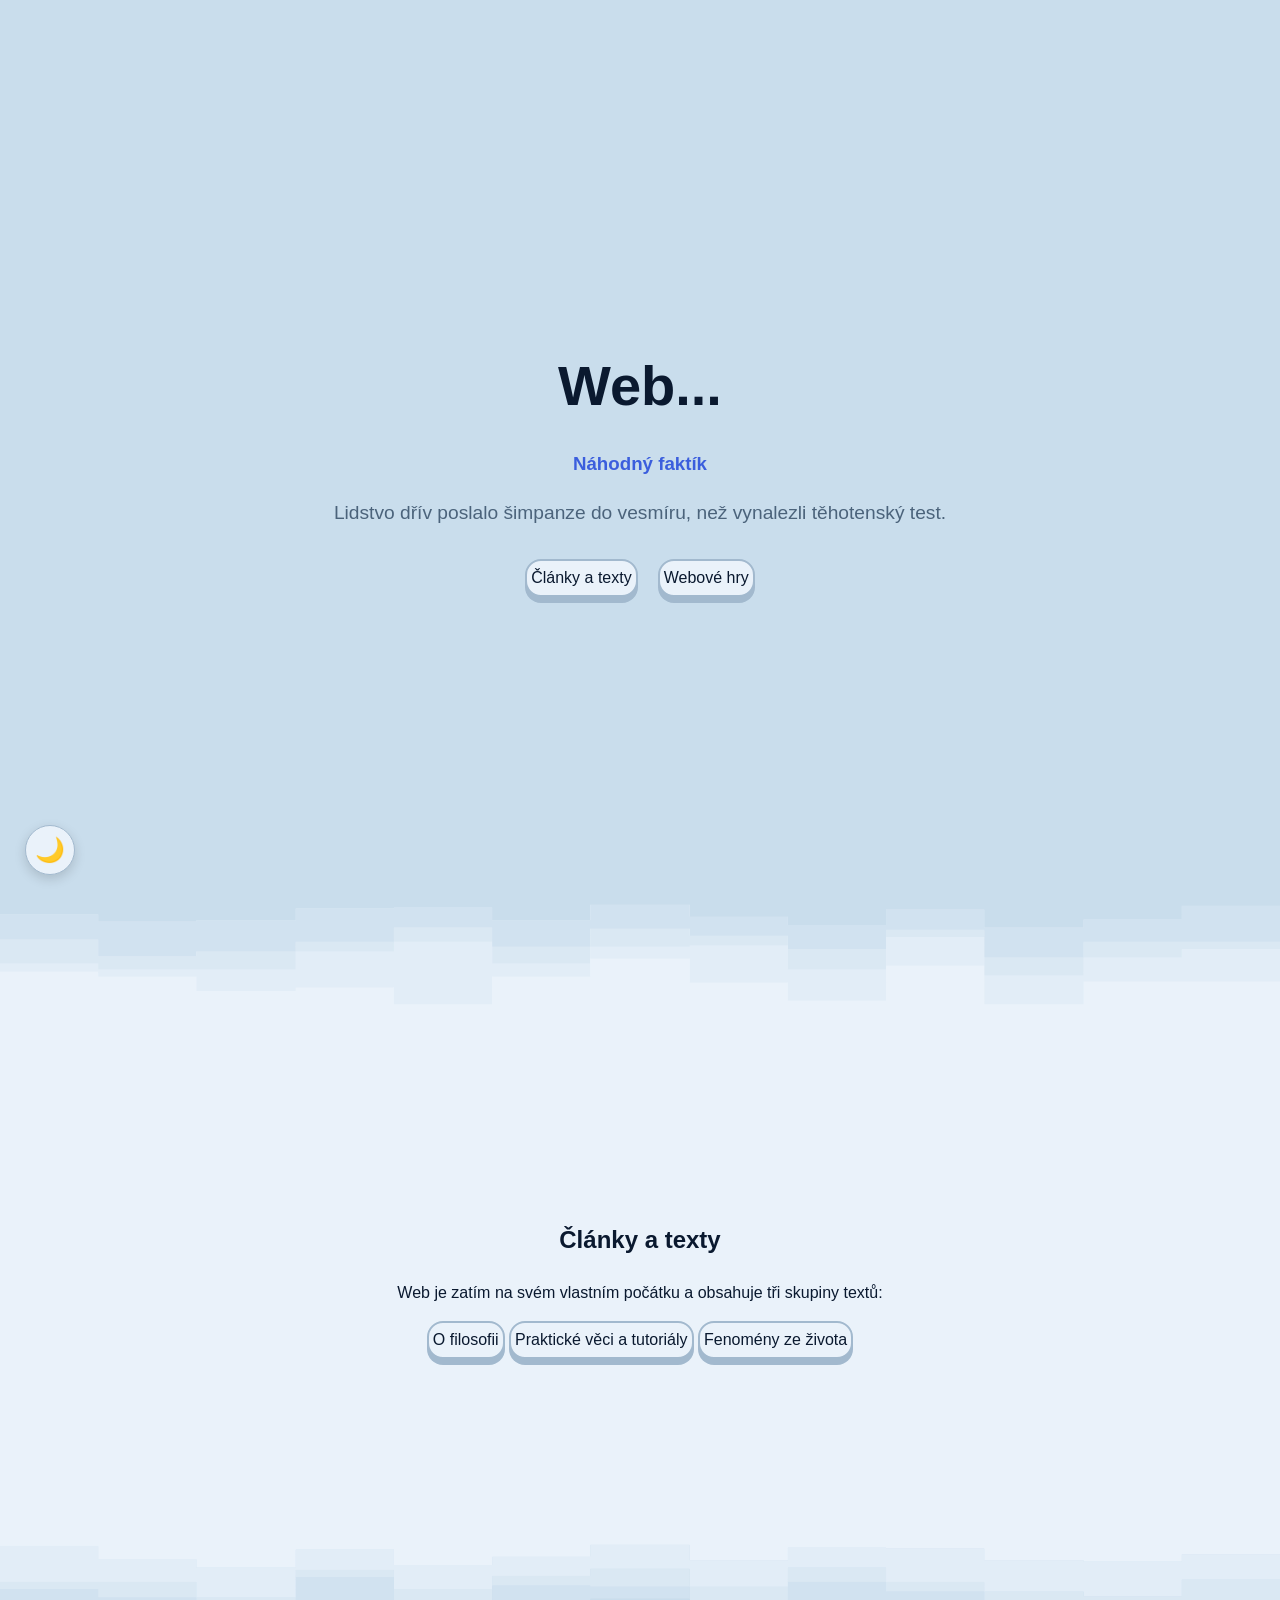
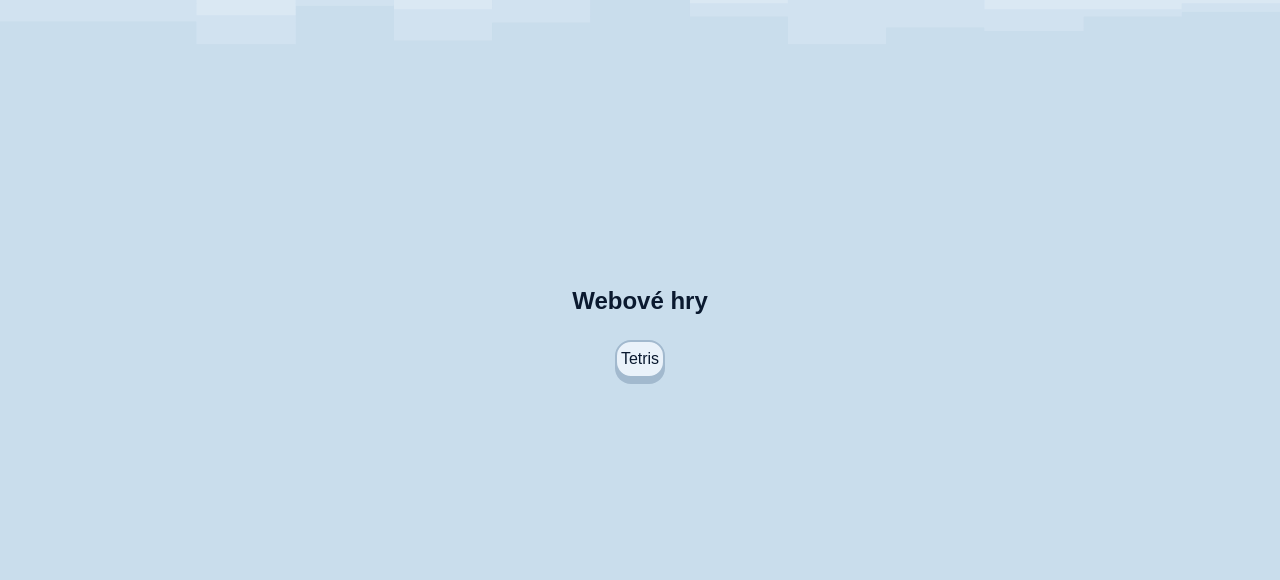
<file: index.html>
<!DOCTYPE html>
<html lang="cs">
<head>
	<meta charset="UTF-8">
	<meta name="viewport" content="width=device-width, initial-scale=1.0">

	<!-- Google tag (gtag.js) -->
	<script async src="https://www.googletagmanager.com/gtag/js?id=G-9KCL3DM62T"></script>
	<script>
	  window.dataLayer = window.dataLayer || [];
	  function gtag(){dataLayer.push(arguments);}
	  gtag('js', new Date());

	  gtag('config', 'G-9KCL3DM62T');
	</script>

	<title>deiure42 – home</title>
	<link rel="apple-touch-icon" sizes="180x180" href="images/favicon/apple-touch-icon.png">
	<link rel="icon" type="image/png" sizes="32x32" href="images/favicon/favicon-32x32.png">
	<link rel="icon" type="image/png" sizes="16x16" href="images/favicon/favicon-16x16.png">
	<link rel="manifest" href="images/favicon/site.webmanifest">
	<link rel="shortcut icon" href="images/favicon/favicon.ico">
	<meta name="theme-color" content="#1a1a2e">

	<meta name="description" content="Osobní web s filosofií, praktickými návody a postřehy ze života.">
	<meta name="keywords" content="filosofie, osobní rozvoj, praktické tipy, tetris, blog">
	<meta name="author" content="deiure42">

	<meta property="og:title" content="deiure42">
	<meta property="og:description" content="Filosofie, praxe a fenomény ze života.">
	<meta property="og:type" content="website">
	<meta property="og:url" content="https://deiure42.github.io/website/">

	<meta name="twitter:card" content="summary">
	<meta name="twitter:title" content="deiure42">
	<meta name="twitter:description" content="Filosofie, praxe a fenomény ze života.">

	<link rel="stylesheet" href="assets/css/root.css">
	<link rel="stylesheet" href="assets/css/index.css">
	<script src="assets/js/theme.js" defer></script>
	<script src="assets/js/parallax.js" defer></script>
</head>
<body>
	<button class="theme-toggle" id="themeToggle" title="Přepnout světlý/tmavý režim">🌙</button>

	<header class="landing-container bg-body">
		<div class="depth-element">
			<h1>Web...</h1>
			<h3>Náhodný faktík</h3>
			<p id="random-fact">Všechny zdroje světla v počítačových hrách jsou poháněny elektřinou.</p>

			<div class="article-links">
				<a href="#clanky" class="btn">Články a texty</a>
				<a href="#hry" class="btn">Webové hry</a>
			</div>
		</div>
	</header>

	<div class="step-divider body-to-content">
		<svg viewBox="0 0 900 600" width="100%" height="100%" preserveAspectRatio="none" xmlns="http://www.w3.org/2000/svg" version="1.1">
			<path d="M0 73L69 73L69 109L138 109L138 103L208 103L208 43L277 43L277 37L346 37L346 103L415 103L415 25L485 25L485 85L554 85L554 127L623 127L623 49L692 49L692 139L762 139L762 97L831 97L831 31L900 31L900 109L900 0L900 0L831 0L831 0L762 0L762 0L692 0L692 0L623 0L623 0L554 0L554 0L485 0L485 0L415 0L415 0L346 0L346 0L277 0L277 0L208 0L208 0L138 0L138 0L69 0L69 0L0 0Z" class="step-1"></path>
			<path d="M0 199L69 199L69 283L138 283L138 259L208 259L208 211L277 211L277 139L346 139L346 235L415 235L415 145L485 145L485 181L554 181L554 247L623 247L623 151L692 151L692 289L762 289L762 211L831 211L831 211L900 211L900 193L900 107L900 29L831 29L831 95L762 95L762 137L692 137L692 47L623 47L623 125L554 125L554 83L485 83L485 23L415 23L415 101L346 101L346 35L277 35L277 41L208 41L208 101L138 101L138 107L69 107L69 71L0 71Z" class="step-2"></path>
			<path d="M0 319L69 319L69 349L138 349L138 349L208 349L208 259L277 259L277 211L346 211L346 319L415 319L415 235L485 235L485 229L554 229L554 349L623 349L623 187L692 187L692 379L762 379L762 289L831 289L831 247L900 247L900 253L900 191L900 209L831 209L831 209L762 209L762 287L692 287L692 149L623 149L623 245L554 245L554 179L485 179L485 143L415 143L415 233L346 233L346 137L277 137L277 209L208 209L208 257L138 257L138 281L69 281L69 197L0 197Z" class="step-3"></path>
			<path d="M0 361L69 361L69 385L138 385L138 457L208 457L208 439L277 439L277 523L346 523L346 385L415 385L415 295L485 295L485 415L554 415L554 505L623 505L623 331L692 331L692 523L762 523L762 409L831 409L831 409L900 409L900 361L900 251L900 245L831 245L831 287L762 287L762 377L692 377L692 185L623 185L623 347L554 347L554 227L485 227L485 233L415 233L415 317L346 317L346 209L277 209L277 257L208 257L208 347L138 347L138 347L69 347L69 317L0 317Z" class="step-4"></path>
			<path d="M0 601L69 601L69 601L138 601L138 601L208 601L208 601L277 601L277 601L346 601L346 601L415 601L415 601L485 601L485 601L554 601L554 601L623 601L623 601L692 601L692 601L762 601L762 601L831 601L831 601L900 601L900 601L900 359L900 407L831 407L831 407L762 407L762 521L692 521L692 329L623 329L623 503L554 503L554 413L485 413L485 293L415 293L415 383L346 383L346 521L277 521L277 437L208 437L208 455L138 455L138 383L69 383L69 359L0 359Z" class="step-5"></path>
		</svg>
	</div>

	<section id="clanky" class="content-section bg-content">
		<div class="section-inner depth-element">
			<h2>Články a texty</h2>
			<p>Web je zatím na svém vlastním počátku a obsahuje tři skupiny textů:</p>
			<a href="markdown-viewer.html?file=Filosofie" class="btn">O filosofii</a>
			<a href="markdown-viewer.html?file=Praxe" class="btn">Praktické věci a tutoriály</a>
			<a href="markdown-viewer.html?file=Fenomény" class="btn">Fenomény ze života</a>
		</div>
	</section>

	<div class="step-divider content-to-body flipped">
		<svg viewBox="0 0 900 600" width="100%" height="100%" preserveAspectRatio="none" xmlns="http://www.w3.org/2000/svg" version="1.1">
			<path d="M0 73L69 73L69 109L138 109L138 103L208 103L208 43L277 43L277 37L346 37L346 103L415 103L415 25L485 25L485 85L554 85L554 127L623 127L623 49L692 49L692 139L762 139L762 97L831 97L831 31L900 31L900 109L900 0L900 0L831 0L831 0L762 0L762 0L692 0L692 0L623 0L623 0L554 0L554 0L485 0L485 0L415 0L415 0L346 0L346 0L277 0L277 0L208 0L208 0L138 0L138 0L69 0L69 0L0 0Z" class="step-1"></path>
			<path d="M0 199L69 199L69 283L138 283L138 259L208 259L208 211L277 211L277 139L346 139L346 235L415 235L415 145L485 145L485 181L554 181L554 247L623 247L623 151L692 151L692 289L762 289L762 211L831 211L831 211L900 211L900 193L900 107L900 29L831 29L831 95L762 95L762 137L692 137L692 47L623 47L623 125L554 125L554 83L485 83L485 23L415 23L415 101L346 101L346 35L277 35L277 41L208 41L208 101L138 101L138 107L69 107L69 71L0 71Z" class="step-2"></path>
			<path d="M0 319L69 319L69 349L138 349L138 349L208 349L208 259L277 259L277 211L346 211L346 319L415 319L415 235L485 235L485 229L554 229L554 349L623 349L623 187L692 187L692 379L762 379L762 289L831 289L831 247L900 247L900 253L900 191L900 209L831 209L831 209L762 209L762 287L692 287L692 149L623 149L623 245L554 245L554 179L485 179L485 143L415 143L415 233L346 233L346 137L277 137L277 209L208 209L208 257L138 257L138 281L69 281L69 197L0 197Z" class="step-3"></path>
			<path d="M0 361L69 361L69 385L138 385L138 457L208 457L208 439L277 439L277 523L346 523L346 385L415 385L415 295L485 295L485 415L554 415L554 505L623 505L623 331L692 331L692 523L762 523L762 409L831 409L831 409L900 409L900 361L900 251L900 245L831 245L831 287L762 287L762 377L692 377L692 185L623 185L623 347L554 347L554 227L485 227L485 233L415 233L415 317L346 317L346 209L277 209L277 257L208 257L208 347L138 347L138 347L69 347L69 317L0 317Z" class="step-4"></path>
			<path d="M0 601L69 601L69 601L138 601L138 601L208 601L208 601L277 601L277 601L346 601L346 601L415 601L415 601L485 601L485 601L554 601L554 601L623 601L623 601L692 601L692 601L762 601L762 601L831 601L831 601L900 601L900 601L900 359L900 407L831 407L831 407L762 407L762 521L692 521L692 329L623 329L623 503L554 503L554 413L485 413L485 293L415 293L415 383L346 383L346 521L277 521L277 437L208 437L208 455L138 455L138 383L69 383L69 359L0 359Z" class="step-5"></path>
		</svg>
	</div>

	<section id="hry" class="content-section bg-body">
		<div class="section-inner depth-element">
			<h2>Webové hry</h2>
			<a href="game.html?game=tetris" class="btn">Tetris</a>
		</div>
	</section>

<script>
	const fakty = [
		"Všechny zdroje světla v počítačových hrách jsou poháněny elektřinou.",
		"První počítačová myš byla vyrobena ze dřeva.",
		"První programátorkou byla žena, Ada Lovelace.",
		"Pokud bys složil kousek papíru 42krát, dosáhl by až na Měsíc.",
		"První webová stránka na světě (info.cern.ch) z roku 1991 stále funguje.",
		"Nintendo bylo založeno už v roce 1889. Původně vyrábělo hrací karty.",
		"Lidstvo dřív poslalo šimpanze do vesmíru, než vynalezli těhotenský test."
	];
	function zobrazNahodnyFakt() {
		const nahodnyIndex = Math.floor(Math.random() * fakty.length);
		const vybranyFakt = fakty[nahodnyIndex];
		
		document.getElementById('random-fact').textContent = vybranyFakt;
	}
	zobrazNahodnyFakt();
</script>

</body>
</html>
</file>
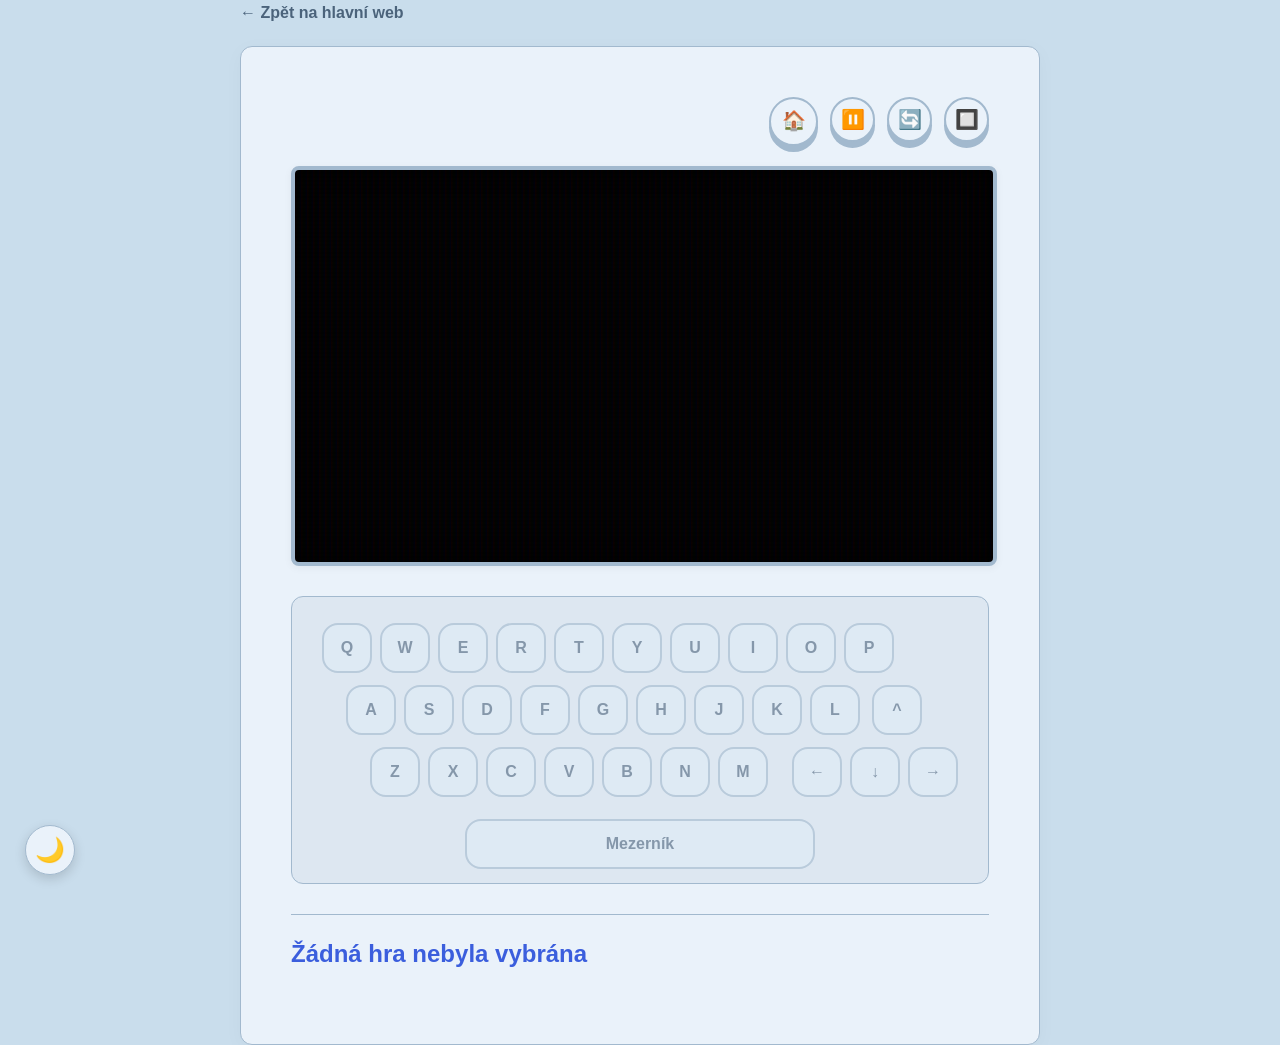
<file: game.html>
<!DOCTYPE html>
<html lang="cs">
<head>
	<meta charset="UTF-8">
	<meta name="viewport" content="width=device-width, initial-scale=1.0">

	<!-- Google tag (gtag.js) -->
	<script async src="https://www.googletagmanager.com/gtag/js?id=G-9KCL3DM62T"></script>
	<script>
	  window.dataLayer = window.dataLayer || [];
	  function gtag(){dataLayer.push(arguments);}
	  gtag('js', new Date());

	  gtag('config', 'G-9KCL3DM62T');
	</script>

	<title>deiure42 – hry</title>
	<link rel="apple-touch-icon" sizes="180x180" href="images/favicon/apple-touch-icon.png">
	<link rel="icon" type="image/png" sizes="32x32" href="images/favicon/favicon-32x32.png">
	<link rel="icon" type="image/png" sizes="16x16" href="images/favicon/favicon-16x16.png">
	<link rel="manifest" href="images/favicon/site.webmanifest">
	<link rel="shortcut icon" href="images/favicon/favicon.ico">

	<meta name="description" content="Online webové hry.">
	<meta name="keywords" content="hry, webove hry, online hry, tetris">
	<meta name="author" content="deiure42">

	<meta property="og:title" content="deiure42 – hry">
	<meta property="og:description" content="Online webové hry.">
	<meta property="og:type" content="website">
	<meta property="og:url" content="https://deiure42.github.io/website/game.html">

	<meta name="twitter:card" content="summary">
	<meta name="twitter:title" content="deiure42 – hry">
	<meta name="twitter:description" content="Online webové hry.">

	<link rel="stylesheet" href="assets/css/root.css">
	<link rel="stylesheet" href="assets/css/game.css">
	<script src="assets/js/theme.js" defer></script>
	</head>
<body>
	<button class="theme-toggle" id="themeToggle" title="Přepnout světlý/tmavý režim">🌙</button>

	<nav class="top-nav">
		<a href="index.html" class="nav-link">&larr; Zpět na hlavní web</a>
	</nav>

	<main class="article-container game-console">

		<header class="console-header">
			<div class="console-controls">
				<a href="index.html" class="btn btn-round" title="Zpět do menu">🏠</a>
				<button class="btn btn-round" id="btn-pause" title="Pozastavit">⏸️</button>
				<button class="btn btn-round" id="btn-reload" title="Znovu načíst">🔄</button>
				<button class="btn btn-round" id="btn-fullscreen" title="Celé okno">🔲</button>
			</div>
		</header>

		<section class="game-screen-wrapper">
			<canvas id="game-canvas" width="800" height="450">
				Tvůj prohlížeč nepodporuje HTML5 Canvas.
			</canvas>
		</section>

	<section class="virtual-keyboard">
		<div class="keyboard-row">
			<div class="keys-main">
				<button class="btn kbd-key key-pressed" data-key="KeyQ">Q</button>
				<button class="btn kbd-key key-pressed" data-key="KeyW">W</button>
				<button class="btn kbd-key key-pressed" data-key="KeyE">E</button>
				<button class="btn kbd-key key-pressed" data-key="KeyR">R</button>
				<button class="btn kbd-key key-pressed" data-key="KeyT">T</button>
				<button class="btn kbd-key key-pressed" data-key="KeyY">Y</button>
				<button class="btn kbd-key key-pressed" data-key="KeyU">U</button>
				<button class="btn kbd-key key-pressed" data-key="KeyI">I</button>
				<button class="btn kbd-key key-pressed" data-key="KeyO">O</button>
				<button class="btn kbd-key key-pressed" data-key="KeyP">P</button>
			</div>
		</div>

		<div class="keyboard-row">
			<div class="keys-main row-offset-1">
				<button class="btn kbd-key key-pressed" data-key="KeyA">A</button>
				<button class="btn kbd-key key-pressed" data-key="KeyS">S</button>
				<button class="btn kbd-key key-pressed" data-key="KeyD">D</button>
				<button class="btn kbd-key key-pressed" data-key="KeyF">F</button>
				<button class="btn kbd-key key-pressed" data-key="KeyG">G</button>
				<button class="btn kbd-key key-pressed" data-key="KeyH">H</button>
				<button class="btn kbd-key key-pressed" data-key="KeyJ">J</button>
				<button class="btn kbd-key key-pressed" data-key="KeyK">K</button>
				<button class="btn kbd-key key-pressed" data-key="KeyL">L</button>
			</div>
			<div class="keys-arrows arrow-up-row">
				<button class="btn kbd-key key-pressed" data-key="ArrowUp">^</button>
			</div>
		</div>

		<div class="keyboard-row">
			<div class="keys-main row-offset-2">
				<button class="btn kbd-key key-pressed" data-key="KeyZ">Z</button>
				<button class="btn kbd-key key-pressed" data-key="KeyX">X</button>
				<button class="btn kbd-key key-pressed" data-key="KeyC">C</button>
				<button class="btn kbd-key key-pressed" data-key="KeyV">V</button>
				<button class="btn kbd-key key-pressed" data-key="KeyB">B</button>
				<button class="btn kbd-key key-pressed" data-key="KeyN">N</button>
				<button class="btn kbd-key key-pressed" data-key="KeyM">M</button>
			</div>
			<div class="keys-arrows bottom-arrow-row">
				<button class="btn kbd-key key-pressed" data-key="ArrowLeft">←</button>
				<button class="btn kbd-key key-pressed" data-key="ArrowDown">↓</button>
				<button class="btn kbd-key key-pressed" data-key="ArrowRight">→</button>
			</div>
		</div>

		<div class="keyboard-row bottom-row">
			<button class="btn kbd-key key-pressed key-wide" data-key="Space">Mezerník</button>
		</div>
	</section>

		<section class="game-description">
			<h2></h2>
			<p></p>
		</section>

	</main>

<script src="assets/js/game.js" defer></script>
</body>
</html>
</file>
<file: assets/css/root.css>
:root {
    --bg-body: #c9ddec;
    --bg-content: #eaf2fa;
    --text-main: #0a192f;
    --text-muted: #4b637b;
    --accent: #3b5edd;
    --code-bg: #dde7f1;
    --border: #a2b9ce;
    --table-even: #dfecf7;
    --table-hover: #caddf0;
}

body.dark-mode {
    --bg-body: #060911;
    --bg-content: #0d121c;
    --text-main: #c4ceda;
    --text-muted: #738090;
    --accent: #606CA6;
    --code-bg: #04060a;
    --border: #283140;
    --table-even: #101520;
    --table-hover: #1b2333;
}

html {
    scroll-behavior: smooth;
}

body {
	font-family: -apple-system, BlinkMacSystemFont, "Segoe UI", Roboto, Helvetica, Arial, sans-serif;
	line-height: 1.6;
	color: var(--text-main);
	background-color: var(--bg-body);
	margin: 0;
	padding: 0;
}

.article-container {
	max-width: 800px;
	margin: 0 auto;
	background: var(--bg-content);
	padding: 50px;
	border-radius: 12px;
	box-shadow: 0 4px 20px rgba(0,0,0,0.03);
	border: 1px solid var(--border);
}

.top-nav {
	max-width: 800px;
	margin: 0 auto 20px auto;
}

.nav-link {
	color: var(--text-muted);
	text-decoration: none;
	font-weight: 600;
	transition: color 0.2s;
}
.nav-link:hover { color: var(--accent); }

.theme-toggle {
	position: fixed;
	bottom: 25px;
	left: 25px;
	background-color: var(--bg-content);
	color: var(--text-main);
	border: 1px solid var(--border);
	border-radius: 50%;
	width: 50px;
	height: 50px;
	font-size: 1.5rem;
	cursor: pointer;
	box-shadow: 0 4px 12px rgba(0,0,0,0.15);
	transition: all 0.3s ease;
	display: flex;
	justify-content: center;
	align-items: center;
	z-index: 1000;
}

.theme-toggle:hover {
	transform: scale(1.1) rotate(15deg);
	border-color: var(--accent);
}
</file>
<file: assets/css/index.css>
.landing-container {
	min-height: 100vh;
	padding: 0 20px;
	display: flex;
	flex-direction: column;
	justify-content: center;
	align-items: center;
	text-align: center;
	opacity: 0;
	animation: fadeInFloat 1s ease-out forwards;
}

.landing-container h1 { 
	font-size: 3.5rem; 
	margin-bottom: 10px; 
	color: var(--text-main);
}

.landing-container h3 {
	color: var(--accent);
}

.landing-container p { 
	font-size: 1.2rem; 
	color: var(--text-muted); 
	margin-bottom: 30px; 
}

.article-links { 
	display: flex; 
	gap: 20px; 
	justify-content: center;
	flex-wrap: wrap;
}

.btn {
	display: inline-flex;
	align-items: center;
	justify-content: center;
	padding: 4px 4px; 
	font-size: 1rem; 
	color: var(--text-main);
	text-decoration: none; 
	border: 2px solid var(--border); 
	border-radius: 16px;
	background: var(--bg-content);
	white-space: nowrap;
	flex-shrink: 0;
	transition: transform 0.15s ease, box-shadow 0.15s ease, background-color 0.3s ease, color 0.3s ease;
	box-shadow: 0 6px 0 var(--border);
	transform: translateY(0);
}

.btn:hover { 
	background-color: var(--bg-body); 
	color: var(--accent); 
	transform: translateY(-3px); 
	box-shadow: 0 9px 0 var(--border);
}

.btn:active {
	transform: translateY(6px);
	box-shadow: 0 0px 0 var(--border);
}

@keyframes fadeInFloat {
	0% { opacity: 0; transform: translateY(30px); }
	100% { opacity: 1; transform: translateY(0); }
}

.content-section {
	padding: 80px 20px;
	min-height: 40vh;
	display: flex;
	justify-content: center;
	align-items: center;
}
.section-inner {
	max-width: 800px;
	width: 100%;
	text-align: center;
}
.bg-body { background-color: var(--bg-body); }
.bg-content { background-color: var(--bg-content); }

.step-divider {
	width: 100%;
	height: 120px;
	line-height: 0;
	display: block;
}

.step-divider svg {
	width: 100%;
	height: 100%;
}

.step-divider.body-to-content {
	--from: var(--bg-body);
	--to: var(--bg-content);
	background-color: var(--to);
}

.step-divider.content-to-body {
	--from: var(--bg-content);
	--to: var(--bg-body);
	background-color: var(--to);
}

.step-divider.flipped svg {
	transform: scaleX(-1); 
}

.step-divider .step-1 { fill: var(--from); }
.step-divider .step-2 { fill: color-mix(in srgb, var(--from) 75%, var(--to)); }
.step-divider .step-3 { fill: color-mix(in srgb, var(--from) 50%, var(--to)); }
.step-divider .step-4 { fill: color-mix(in srgb, var(--from) 25%, var(--to)); }
.step-divider .step-5 { fill: var(--to); }

.step-divider path {
	transition: fill 0.3s ease;
}
</file>
<file: assets/css/game.css>
.btn {
	display: inline-flex;
	align-items: center;
	justify-content: center;
	padding: 4px 4px; 
	font-size: 1rem; 
	color: var(--text-main);
	text-decoration: none; 
	border: 2px solid var(--border); 
	border-radius: 16px;
	background: var(--bg-content);
	white-space: nowrap;
	flex-shrink: 0;
	transition: transform 0.15s ease, box-shadow 0.15s ease, background-color 0.3s ease, color 0.3s ease;
	box-shadow: 0 6px 0 var(--border);
	transform: translateY(0);
}

.btn:hover { 
	background-color: var(--bg-body); 
	color: var(--accent); 
	transform: translateY(-3px); 
	box-shadow: 0 9px 0 var(--border);
}

.btn:active {
	transform: translateY(6px);
	box-shadow: 0 0px 0 var(--border);
}

.game-console {
	position: relative;
	display: block;
	box-sizing: border-box;
}

.console-header {
	display: block;
	text-align: right;
	margin-bottom: 20px;
}

.console-controls {
	display: inline-flex;
	gap: 12px;
}

.btn.btn-round {
	width: 45px;
	height: 45px;
	border-radius: 50%;
	padding: 0;
	font-size: 1.2rem;
}

.game-screen-wrapper {
	width: 100%;
	background-color: #000000;
	border: 4px solid var(--border);
	border-radius: 8px;
	box-shadow: inset 0 0 20px rgba(0, 0, 0, 0.85), 0 2px 8px rgba(0,0,0,0.05);
	margin-bottom: 30px;
	overflow: hidden;
	
	background-image: linear-gradient(rgba(18, 16, 16, 0) 50%, rgba(0, 0, 0, 0.25) 50%), 
					  linear-gradient(90deg, rgba(255, 0, 0, 0.06), rgba(0, 255, 0, 0.02), rgba(0, 0, 255, 0.06));
	background-size: 100% 4px, 6px 100%;
}

#game-canvas {
	display: block;
	width: 100%;
	height: auto;
	max-width: 100%;
	aspect-ratio: 16 / 9;
	box-sizing: border-box;
}

.virtual-keyboard {
	background-color: var(--code-bg);
	border: 1px solid var(--border);
	border-radius: 12px;
	padding: 20px 30px;
	margin-bottom: 30px;
	display: flex;
	flex-direction: column;
	align-items: center;
}

.keyboard-row {
	display: flex;
	text-align: center;
	margin-bottom: 12px;
	width: 100%;
	max-width: 750px;
}

.keyboard-row:last-child {
	margin-bottom: 0;
}

.keys-main {
	display: flex;
	gap: 8px;
}

.row-offset-1 {
	margin-left: 24px;
}

.row-offset-2 {
	margin-left: 48px;
}

.keys-arrows {
	display: flex;
	gap: 8px;
	margin-left: auto;
	width: 166px;
}

.arrow-up-row {
	justify-content: center;
	margin-left: -24px;
}

.bottom-arrow-row {
	margin-left: 24px;
}

.bottom-row {
	justify-content: center;
	margin-top: 10px;
}

.kbd-key {
	min-width: 50px;
	height: 50px;
	margin: 0;
	font-weight: bold;
	cursor: default;
	user-select: none;
	box-sizing: border-box;
}

.kbd-key.key-wide {
	width: 350px;
}


.kbd-key.key-pressed {
	transform: translateY(6px) !important;
	box-shadow: 0 0px 0 var(--border) !important;
	background-color: var(--table-even) !important;
	color: var(--text-muted) !important;
	opacity: 0.6;
	pointer-events: none;
}

.kbd-key.key-active {
	opacity: 1;
	cursor: pointer;
	pointer-events: auto;
	
	transform: translateY(0) !important;
	box-shadow: 0 6px 0 var(--border) !important;
	background: var(--bg-content) !important;
	color: var(--text-main) !important;
}

.kbd-key.key-active:hover {
	background-color: var(--bg-body) !important; 
	color: var(--accent) !important; 
	transform: translateY(-3px) !important; 
	box-shadow: 0 9px 0 var(--border) !important;
}

.kbd-key.key-active:active,
.kbd-key.key-active.is-down {
	transform: translateY(6px) !important;
	box-shadow: 0 0px 0 var(--border) !important;
	background-color: var(--accent) !important;
	color: #ffffff !important;
}

.game-description {
	margin-top: 20px;
	border-top: 1px solid var(--border);
	padding-top: 20px;
}

.game-description h2 {
	color: var(--accent);
	margin-top: 0;
	font-size: 1.5rem;
}
</file>
